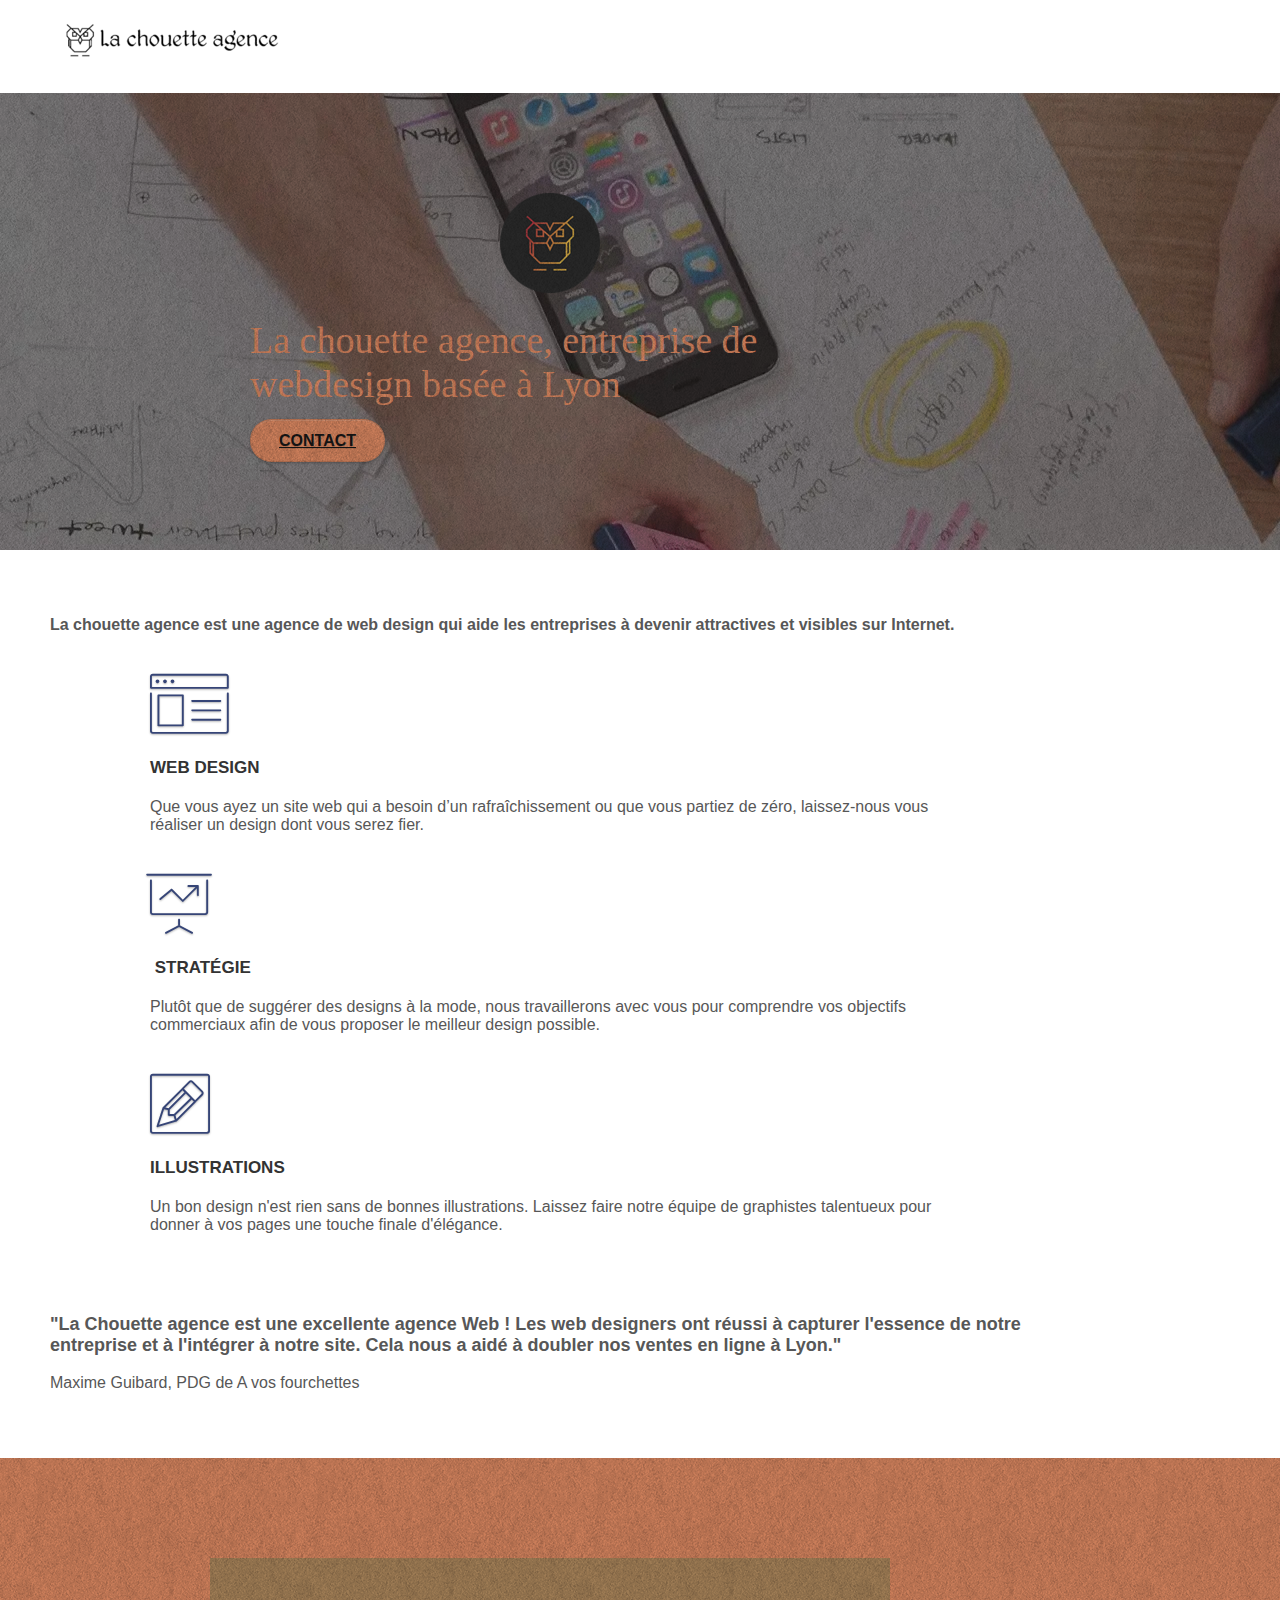
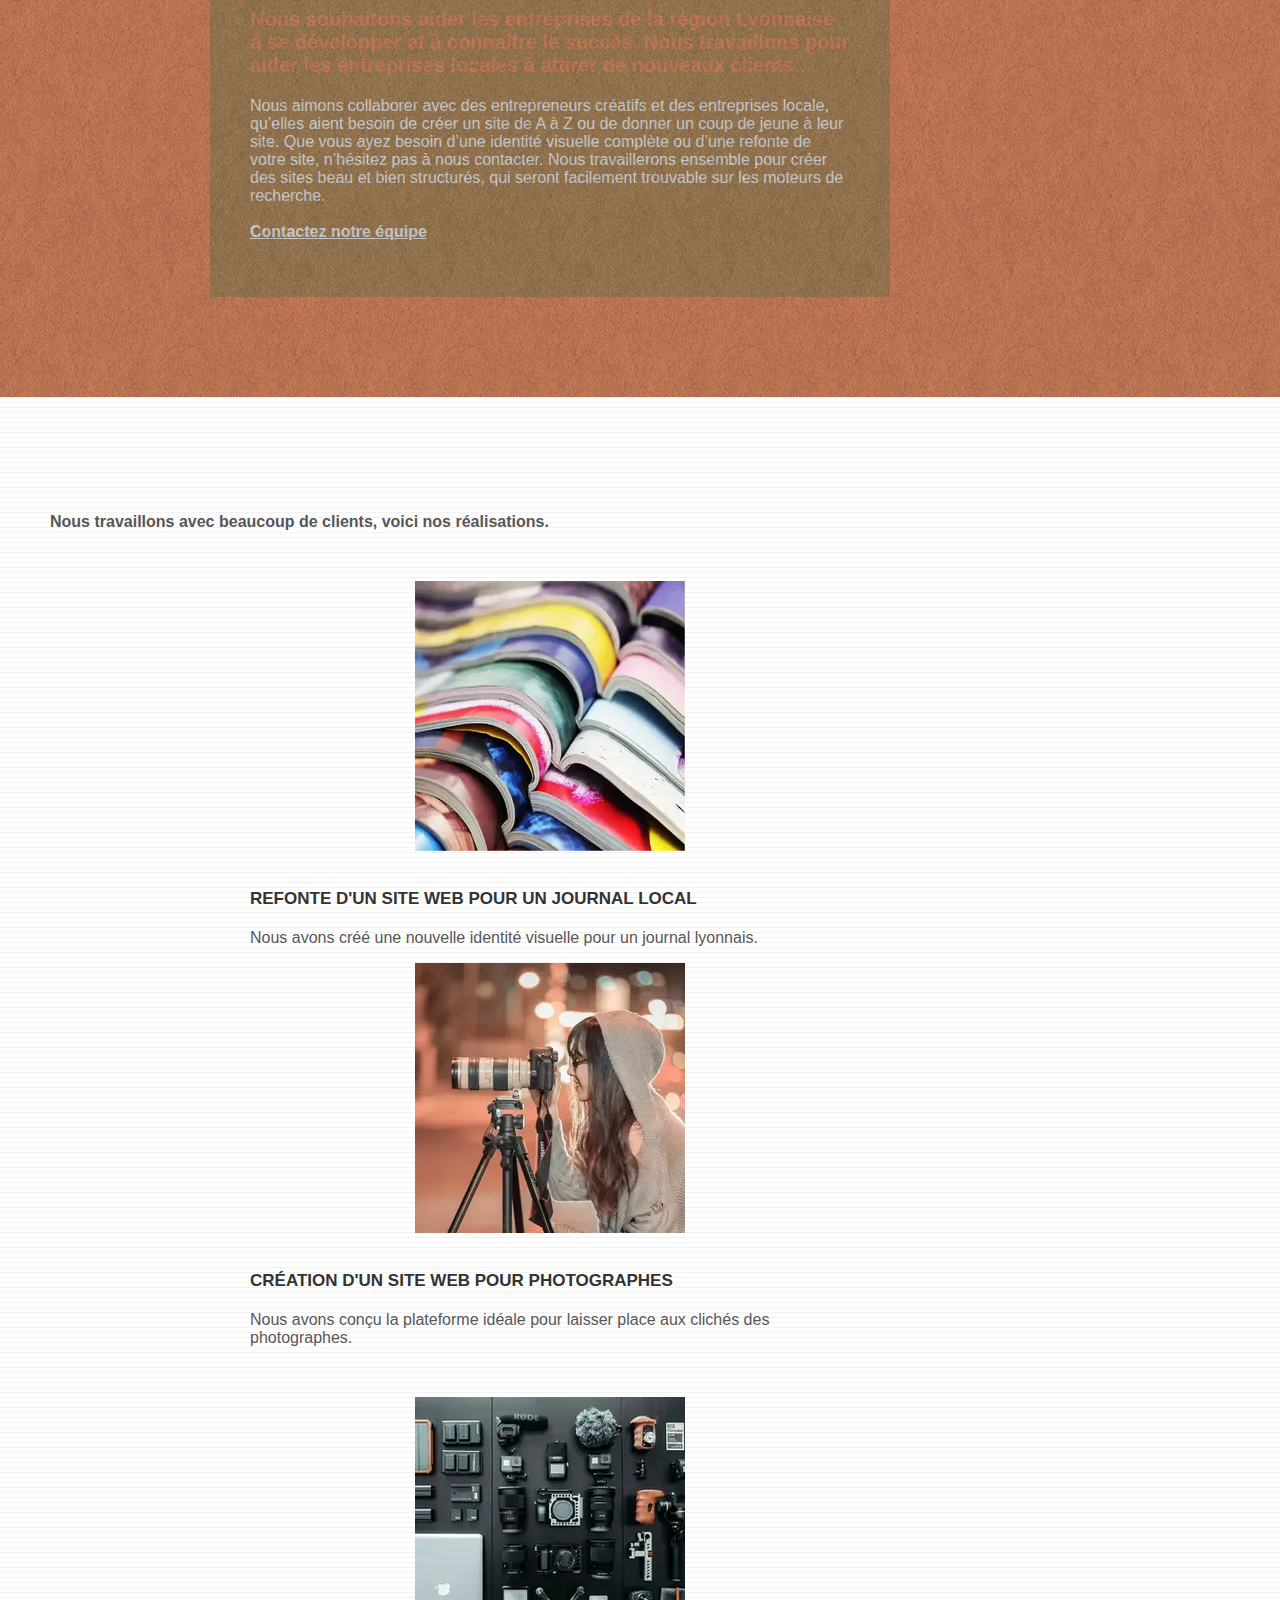
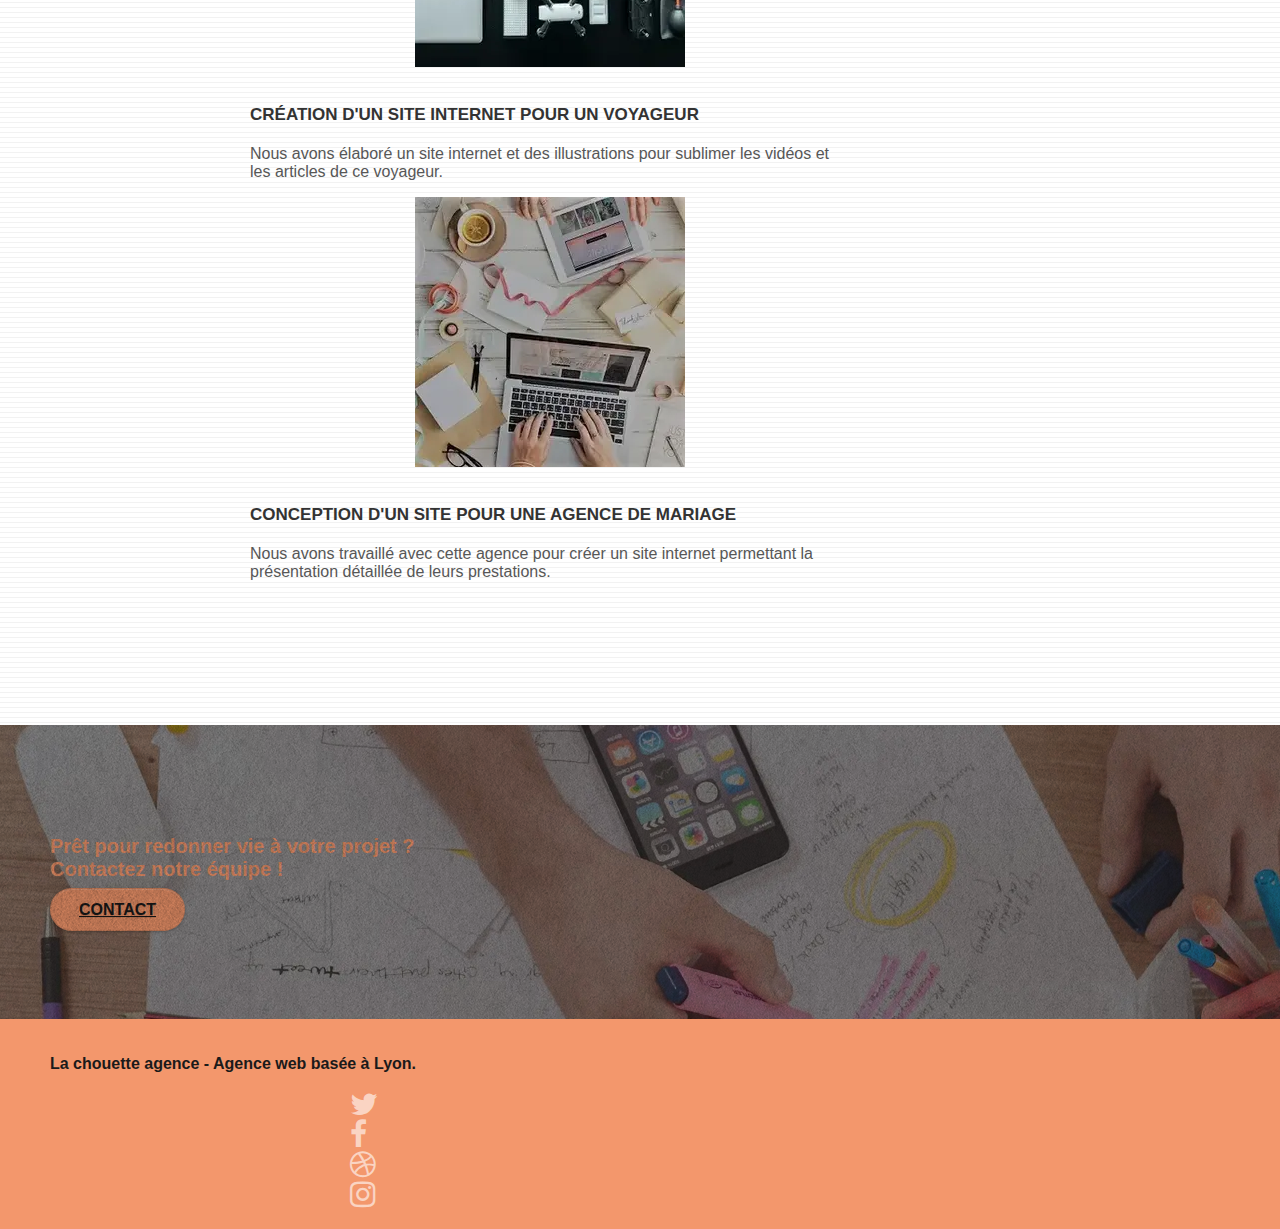
<file: index.html>
<!doctype html>
<html lang="fr">
	<head>
		<!-- Analytics -->
		<!-- Global site tag (gtag.js) - Google Analytics -->
		<script async src="https://www.googletagmanager.com/gtag/js?id=UA-171796567-1"></script>
		<script>window.dataLayer = window.dataLayer || [];function gtag(){dataLayer.push(arguments);}gtag('js', new Date());gtag('config', 'UA-171796567-1');</script>
		<!-- Analytics END -->
		<meta charset="utf-8">
		<meta name="description" content="Agence digitale lyon - Agence communication  digitale lyon. Marketing digital, conseil digital, conception graphique, identité visuelle, stratégie de marque. Référencement naturel lyon, SEO lyon">
		<meta name="viewport" content="width=device-width, initial-scale=1.0, viewport-fit=cover">
		<link rel="canonical" href="https://mai201.github.io/LaChouetteAgence/index.html">
		<link rel="shortcut icon" type="image/png" href="favicon.jpg">
		<!-- mise en place lien URL bootstrap CDN  -->
		<link rel="stylesheet" href="https://stackpath.bootstrapcdn.com/bootstrap/4.5.0/css/bootstrap.min.css" integrity="sha384-9aIt2nRpC12Uk9gS9baDl411NQApFmC26EwAOH8WgZl5MYYxFfc+NcPb1dKGj7Sk" crossorigin="anonymous">

		<link rel="stylesheet" type="text/css" href="style.min.css"> 
		<link rel="stylesheet" type="text/css" href="./css/font-awesome.min.css">
		<link rel="stylesheet" type="text/css" href="./css/et-line.min.css">
	
		<!-- CDN version of jQuery -->
		<script src="https://code.jquery.com/jquery-3.5.1.min.js" integrity="sha256-9/aliU8dGd2tb6OSsuzixeV4y/faTqgFtohetphbbj0=" crossorigin="anonymous"></script>
		<!-- mise en place boostrap CDN version of javascript  -->
		<script async src="https://stackpath.bootstrapcdn.com/bootstrap/4.5.0/js/bootstrap.min.js" integrity="sha384-OgVRvuATP1z7JjHLkuOU7Xw704+h835Lr+6QL9UvYjZE3Ipu6Tp75j7Bh/kR0JKI" crossorigin="anonymous"></script>

		<script async src="./js/blocs.min.js"></script>
		<script defer src="./js/jquery.touchSwipe.min.js"></script>
		<script async src="./js/gmaps.min.js"></script>
		<title>Accueil - La Chouette Agence - Entreprise Webdesign à Lyon</title>		
	</head>
	<body>
		<!-- Principal conteneur -->
		<div class="page-container">
			<!-- header, ancien bloc-0 -->
			<header class="bloc bgc-white l-bloc" aria-label="primary">
				<div class="container bloc-sm">
					<nav class="navbar row">
						<div class="navbar-header">
							<a class="navbar-brand" href="index.html" aria-label="button">
								<img src="img/la-chouette-agence.png" alt="logo avec texte de la Chouette agence" title="La chouette agence" />
							</a>
							<button id="nav-toggle" type="button" class="ui-navbar-toggle navbar-toggler" data-toggle="collapse" data-target=".navbar-1" aria-label="menu">
								<span class="sr-only">Toggle navigation</span>
								<span class="navbar-toggler-icon"></span>
								<span class="navbar-toggler-icon"></span>
								<span class="navbar-toggler-icon"></span>
							</button>
						</div>
						<div class="collapse navbar-collapse navbar-1 special-dropdown-nav">
							<ul class="site-navigation nav navbar-nav" >
								<li>
									<a href="contact.html" title="Contactez-nous" aria-label="button">Contact</a>
								</li>
							</ul>
						</div>
					</nav>
				</div>
			</header>
			<!-- header END -->
			<!-- bloc-1-presentation -->
			<div class="bloc bgc-dark-slate-blue bg-banniere d-bloc bg-t-edge bloc-bg-texture texture-paper b-parallax">
				<div class="container bloc-lg">
					<div class="row tight-width-whitespace">
						<div class="col-sm-12">
							<img src="img/logo.png" class="center-block" width="100" alt="Logo de La chouette Agence, entreprise webdesign à Lyon" title="logo de la Chouette Agence" />
							<h1 class="text-center hero-bloc-text tc-white ">
								La chouette agence, entreprise de webdesign basée à Lyon
							</h1>
							<div class="text-center">
								<a href="contact.html" class="btn btn-lg btn-clean btn-rd cta-hero btn-atomic-tangerine" id="cta-hero" title="Contactez-nous" aria-label="button">Contact</a>
							</div>
						</div>
					</div>
				</div>
			</div>
			<!-- bloc-1-presentation END -->
			<!-- bloc-2-services -->
			<main class="bloc bgc-white l-bloc">
				<div class="container bloc-md">
					<div class="row">
						<div class="col-sm-12 text-center">
							<p class="ptitle">La chouette agence est une agence de web design qui aide les entreprises à devenir attractives et visibles sur Internet.</p>
						</div>
					</div>
					<div class="row voffset-lg med-width-whitespace">
						<div class="col-sm-4">
							<div class="text-center">
								<span class="et-icon-browser sm-shadow icon-dark-slate-blue icons icon-lg"></span>
							</div>
							<h2 class="mg-md text-center">
								Web design
							</h2>
							<p class="text-center ">
								Que vous ayez un site web qui a besoin d&rsquo;un rafraîchissement ou que vous partiez de zéro, laissez-nous vous réaliser un design dont vous serez fier.
							</p>
						</div>
						<div class="col-sm-4">
							<div class="text-center">
								<span class="et-icon-presentation sm-shadow icon-dark-slate-blue icons icon-lg"></span>
							</div>
							<h2 class="mg-md text-center">
								&nbsp;Stratégie
							</h2>
							<p class="text-center ">
								Plutôt que de suggérer des designs à la mode, nous travaillerons avec vous pour comprendre vos objectifs commerciaux afin de vous proposer le meilleur design possible.<br>
							</p>
						</div>
						<div class="col-sm-4">
							<div class="text-center">
								<span class="et-icon-edit sm-shadow icon-dark-slate-blue icons icon-lg"></span>
							</div>
							<h2 class="mg-md text-center">
								Illustrations
							</h2>
							<p class="text-center ">
								Un bon design n'est rien sans de bonnes illustrations. Laissez faire notre équipe de graphistes talentueux pour donner à vos pages une touche finale d'élégance.
							</p>
						</div>
					</div>
					<div class="row voffset-lg voffset">
						<div class="col-xs-12 col-md-8 col-md-offset-2 text-center">
							<p class="psize-citation">"La Chouette agence est une excellente agence Web ! Les web designers ont réussi à capturer l'essence de notre entreprise et à l'intégrer à notre site. Cela nous a aidé à doubler nos ventes en ligne à Lyon."</p>
							<p class="psize-citation-lgd">Maxime Guibard, PDG de A vos fourchettes</p>
						</div>
					</div>
				</div>
			</main>
			<!-- bloc-2-services END -->
			<!-- bloc-3-what-i-do -->
			<div class="bloc tc-white bgc-atomic-tangerine bg-presentation d-bloc bloc-bg-texture texture-paper b-parallax">
				<div class="container bloc-lg">
					<div class="row tight-width-whitespace black-background">
						<div class="col-sm-12">
							<p class="mg-md text-center tc-white psize">
								Nous souhaitons aider les entreprises de la région Lyonnaise à se développer et à connaître le succès. Nous travaillons pour aider les entreprises locales à attirer de nouveaux clients .<br>
							</p>
							<p class="text-center white">
								Nous aimons collaborer avec des entrepreneurs créatifs et des entreprises locale, qu’elles aient besoin de créer un site de A à Z ou de donner un coup de jeune à leur site. Que vous ayez besoin d’une identité visuelle complète ou d’une refonte de votre site, n’hésitez pas à nous contacter. Nous travaillerons ensemble pour créer des sites beau et bien structurés, qui seront facilement trouvable sur les moteurs de recherche. <br><br><a class="ltc-white bold-link" href="contact.html" title="Contactez-nous" aria-label="button">Contactez notre équipe</a><br>
							</p>
						</div>
					</div>
				</div>
			</div>
			<!-- bloc-3-what-i-do END -->
			<!-- bloc-4-portfolio -->
			<article class="bloc bgc-white bg-lines-h2-bg bg-repeat l-bloc">
				<div class="container bloc-lg">
					<div class="row">
						<div class="col-sm-12 text-center">
							<p class="ptitle">Nous travaillons avec beaucoup de clients, voici nos réalisations.</p>
						</div>
					</div>
					<div class="row tight-width-whitespace portfolio-row">
						<div class="col-sm-6">
							<a href="#" data-lightbox="img/1-journal.webp" data-gallery-id="gallery-1" data-caption="Refonte d'un site web pour un journal local" data-frame="snapshot-lb"><img src="img/1-journal.webp" class="img-responsive embed-responsive portfolio-thumb" alt="site web amélioré pour journal local" title="Refonte d'un site web pour un journal local"/></a>
							<h2 class="mg-md text-center">
								Refonte d'un site web pour un journal local
							</h2>
							<p class="text-center">
								Nous avons créé une nouvelle identité visuelle pour un journal lyonnais.
							</p>
						</div>
						<div class="col-sm-6">
							<a href="#" data-lightbox="img/2-photographe.webp" data-gallery-id="gallery-1" data-caption="Création d'un site web pour photographes" data-frame="snapshot-lb"><img src="img/2-photographe.webp" class="img-responsive embed-responsive portfolio-thumb" alt="site web créé pour photographes" title="Création de site web pour photographes"/></a>
							<h2 class="mg-md text-center">
								Création d'un site web pour photographes
							</h2>
							<p class="text-center">
								Nous avons conçu la plateforme idéale pour laisser place aux clichés des photographes.
							</p>
						</div>
					</div>
					<div class="row tight-width-whitespace portfolio-row">
						<div class="col-sm-6">
							<a href="#" data-lightbox="img/3-photo-voyageur.webp" data-gallery-id="gallery-1" data-caption="Création d'un site internet pour un voyageur" data-frame="snapshot-lb"><img src="img/3-photo-voyageur.webp" class="img-responsive embed-responsive portfolio-thumb" alt="site web créé pour voyageur" title="Création de site web pour voyageur"/></a>
							<h2 class="mg-md text-center">
								Création d'un site internet pour un voyageur
							</h2>
							<p class="text-center">
								Nous avons élaboré un site internet et des illustrations pour sublimer les vidéos et les articles de ce voyageur.
							</p>
						</div>
						<div class="col-sm-6">
							<a href="#" data-lightbox="img/4-photo-mariage.webp" data-gallery-id="gallery-1" data-caption="Conception d'un site pour une agence de mariage" data-frame="snapshot-lb"><img src="img/4-photo-mariage.webp" class="img-responsive embed-responsive portfolio-thumb" alt="site web créé pour agence de mariage" title="Création de site web pour agence de mariage"/></a>
							<h2 class="mg-md text-center">
								Conception d'un site pour une agence de mariage
							</h2>
							<p class="text-center">
								Nous avons travaillé avec cette agence pour créer un site internet permettant la présentation détaillée de leurs prestations.
							</p>
						</div>
					</div>
				</div>
			</article>
			<!-- bloc-4-portfolio END -->
			<!-- bloc-5-cta -->
			<div class="bloc bgc-dark-slate-blue bg-banniere d-bloc bloc-bg-texture texture-paper">
				<div class="container bloc-lg">
					<div class="row">
						<p class="mg-md text-center tc-white psize">
							Prêt pour redonner vie à votre projet ?<br>Contactez notre équipe !
						</p>
						<div class="col-sm-12 text-center">
							<a href="contact.html" class="btn btn-atomic-tangerine btn-clean btn-rd btn-lg cta-hero" title="Contactez-nous" aria-label="button">Contact</a>
						</div>
					</div>
				</div>
			</div>
			<!-- bloc-5-cta END -->
			<!-- Footer ancien bloc-8 -->
			<footer class="bloc bgc-atomic-tangerine d-bloc">
				<div class="container bloc-sm">
					<div class="row">
						<div class="col-sm-12">
							<p class="text-center ptitle pcolor">
								La chouette agence - Agence web basée à Lyon.<br>
							</p>
							<div class="row row-no-gutters social">
								<div class="col-sm-3">
									<div class="text-center">
										<a class="social" href="https://www.twitter.com" target="_blank" rel="noopener noreferrer" title="Retrouvez-nous sur Twitter" aria-label="Retrouvez-nous sur Twitter"><span class="fa fa-twitter icon-md"></span></a>
									</div>
								</div>
								<div class="col-sm-3">
									<div class="text-center">
										<a class="social" href="https://www.facebook.com" target="_blank" rel="noopener noreferrer" title="Retrouvez-nous sur Facebook" aria-label="Retrouvez-nous sur Facebook"><span class="fa fa-facebook icon-md"></span></a>
									</div>
								</div>
								<div class="col-sm-3">
									<div class="text-center">
										<a class="social" href="https://www.dribbble.com" target="_blank" rel="noopener noreferrer" title="Retrouvez-nous sur Dribbble" aria-label="Retrouvez-nous sur Dribbble"><span class="fa fa-dribbble icon-md"></span></a>
									</div>
								</div>
								<div class="col-sm-3">
									<div class="text-center">
										<a class="social" href="https://www.instagram.com" target="_blank" rel="noopener noreferrer" title="Retrouvez-nous sur Instagram" aria-label="Retrouvez-nous sur Instagram"><span class="fa fa-instagram icon-md"></span></a>
									</div>
								</div>
							</div>
						</div>
					</div>
				</div>
			</footer>
			<!-- Footer ancien bloc-8 END -->
		</div>
		<!-- Principal conteneur END -->
	</body>
</html>
</file>
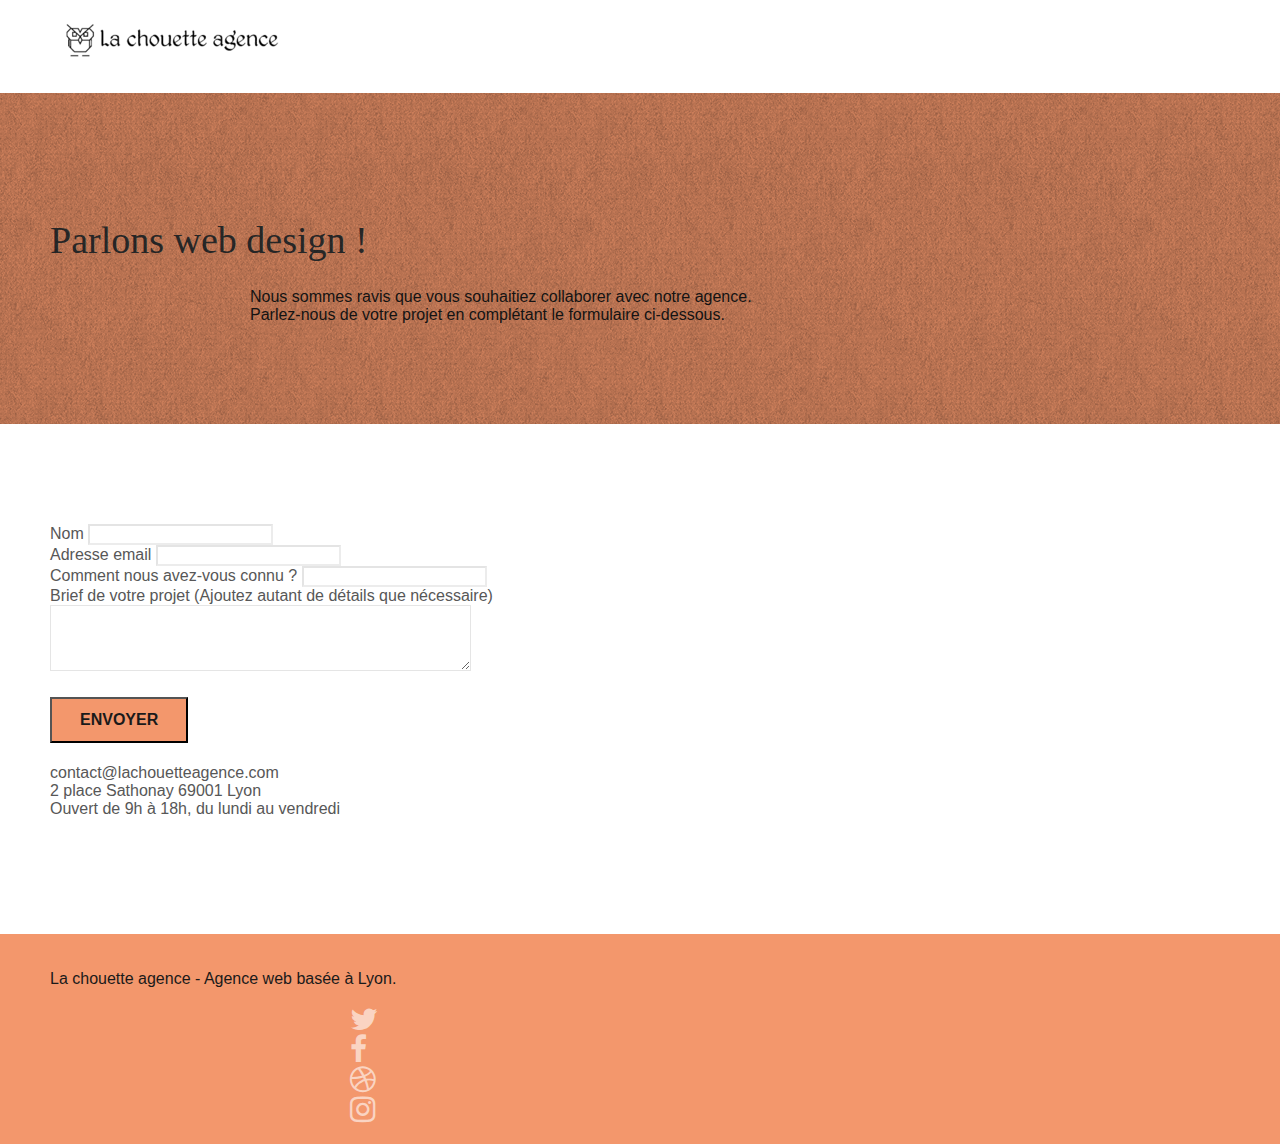
<file: contact.html>
<!doctype html>
<html lang="fr">
	<head>
		<!-- Analytics -->
		<!-- Global site tag (gtag.js) - Google Analytics -->
		<script async src="https://www.googletagmanager.com/gtag/js?id=UA-171796567-1"></script>
		<script>window.dataLayer = window.dataLayer || [];function gtag(){dataLayer.push(arguments);}gtag('js', new Date());gtag('config', 'UA-171796567-1');</script>
		<!-- Analytics END -->
		<meta charset="utf-8">
		<meta name="description" content="Page de contact, formulaire, La Chouette Agence, Entreprise de Webdesign à Lyon">
		<meta name="viewport" content="width=device-width, initial-scale=1.0, viewport-fit=cover">
		<link rel="shortcut icon" type="image/png" href="favicon.jpg">
		<!-- mise en place lien bootstrap CDN  -->
		<link rel="stylesheet" href="https://stackpath.bootstrapcdn.com/bootstrap/4.5.0/css/bootstrap.min.css" integrity="sha384-9aIt2nRpC12Uk9gS9baDl411NQApFmC26EwAOH8WgZl5MYYxFfc+NcPb1dKGj7Sk" crossorigin="anonymous">

		<link rel="stylesheet" type="text/css" href="style.min.css">
		<link rel="stylesheet" type="text/css" href="./css/font-awesome.min.css">
		<link rel="stylesheet" type="text/css" href="./css/et-line.min.css">
		<!-- CDN version of jQuery -->
		<script src="https://code.jquery.com/jquery-3.5.1.min.js" integrity="sha256-9/aliU8dGd2tb6OSsuzixeV4y/faTqgFtohetphbbj0=" crossorigin="anonymous"></script>
		<!-- mise en place boostrap CDN version of javascript  -->
		<script async src="https://stackpath.bootstrapcdn.com/bootstrap/4.5.0/js/bootstrap.min.js" integrity="sha384-OgVRvuATP1z7JjHLkuOU7Xw704+h835Lr+6QL9UvYjZE3Ipu6Tp75j7Bh/kR0JKI" crossorigin="anonymous"></script>
		
		<script async src="./js/blocs.min.js"></script>
		<script defer src="./js/jqBootstrapValidation.min.js"></script>
		<script defer src="./js/formHandler.min.js"></script>
		<title>Contact - La Chouette Agence - Entreprise Webdesign à Lyon</title>		
	</head>
	<body>
		<!-- Principal conteneur -->
		<div class="page-container">
			<!-- header, ancien bloc-0 -->
			<header class="bloc bgc-white l-bloc" aria-label="primary">
				<div class="container bloc-sm">
					<nav class="navbar row">
						<div class="navbar-header">
							<a class="navbar-brand" href="index.html" aria-label="button">
								<img src="img/la-chouette-agence.png" alt="logo avec texte de la Chouette agence" title="La chouette agence"/>
							</a>
							<button id="nav-toggle" type="button" class="ui-navbar-toggle navbar-toggler" data-toggle="collapse" data-target=".navbar-1" aria-label="menu">
								<span class="sr-only">Toggle navigation</span>
								<span class="navbar-toggler-icon"></span>
								<span class="navbar-toggler-icon"></span>
								<span class="navbar-toggler-icon"></span>
							</button>
						</div>
						<div class="collapse navbar-collapse navbar-1 special-dropdown-nav">
							<ul class="site-navigation nav navbar-nav">
								<li>
									<a href="index.html" title="Retour à la page d'accueil" aria-label="button">Accueil</a>
								</li>
							</ul>
						</div>
					</nav>
				</div>
			</header>
			<!-- header END -->
			<!-- bloc-6 -->
			<div class="bloc bg-dots-bg bg-repeat bgc-atomic-tangerine d-bloc bloc-bg-texture texture-paper">
				<div class="container bloc-lg">
					<div class="row">
						<div class="col-sm-12">
							<h1 class="text-center hero-bloc-text">
								Parlons web design !
							</h1>
							<p class="text-center mg-lg tight-width-whitespace pcolor">
								Nous sommes ravis que vous souhaitiez collaborer avec notre agence.<br>
								Parlez-nous de votre projet en complétant le formulaire ci-dessous.
							</p>
						</div>
					</div>
				</div>
			</div>
			<!-- bloc-6 END -->
			<!-- bloc-7 -->
			<main class="bloc bgc-white l-bloc">
				<div class="container bloc-lg">
					<div class="row">
						<div class="col-sm-6">
							<form id="form_1" action="includes/form_1.php" method="post" novalidate class="AVAST_PAM_nonloginform">
								<div class="form-group">
									<label for="name">
										Nom
									</label>
									<input id="name" class="form-control" required />
								</div>
								<div class="form-group">
									<label for="email">
										Adresse email
									</label>
									<input id="email" class="form-control" type="email" required />
								</div>
								<div class="form-group">
									<label for="info">
										Comment nous avez-vous connu ?
									</label>
									<input id="info" class="form-control" type="text" required />
								</div>
								<div class="form-group">
									<label for="message">
										Brief de votre projet (Ajoutez autant de détails que nécessaire)<br>
									</label>
									<textarea id="message" class="form-control" rows="4" cols="50" required></textarea>
								</div> 
								<button class="bloc-button btn btn-lg btn-block cta-hero btn-atomic-tangerine" type="submit">
									Envoyer
								</button>
							</form>
						</div>
						<div class="col-sm-6">
							<p>contact@lachouetteagence.com<br>2 place Sathonay 69001 Lyon<br>Ouvert de 9h à 18h, du lundi au vendredi<br>
							</p>
						</div>
					</div>
				</div>
			</main>
			<!-- bloc-7 END -->
			<!-- ScrollToTop Button -->
			<a class="bloc-button btn btn-d scrollToTop" onclick="scrollToTarget('1')"><span class="fa fa-chevron-up"></span></a>
			<!-- ScrollToTop Button END-->
			<!-- Footer ancien bloc-8 -->
			<footer class="bloc bgc-atomic-tangerine d-bloc">
				<div class="container bloc-sm">
					<div class="row">
						<div class="col-sm-12">
							<p class="text-center pcolor">
								La chouette agence - Agence web basée à Lyon.<br>
							</p>
							<div class="row row-no-gutters social">
								<div class="col-sm-3">
									<div class="text-center">
										<a class="social" href="https://www.twitter.com" target="_blank" rel="noopener noreferrer" title="Retrouvez-nous sur Twitter" aria-label="Retrouvez-nous sur Twitter"><span class="fa fa-twitter icon-md"></span></a>
									</div>
								</div>
								<div class="col-sm-3">
									<div class="text-center">
										<a class="social" href="https://www.facebook.com" target="_blank" rel="noopener noreferrer" title="Retrouvez-nous sur Facebook" aria-label="Retrouvez-nous sur Facebook"><span class="fa fa-facebook icon-md"></span></a>
									</div>
								</div>
								<div class="col-sm-3">
									<div class="text-center">
										<a class="social" href="https://www.dribbble.com" target="_blank" rel="noopener noreferrer" title="Retrouvez-nous sur Dribbble" aria-label="Retrouvez-nous sur Dribbble"><span class="fa fa-dribbble icon-md"></span></a>
									</div>
								</div>
								<div class="col-sm-3">
									<div class="text-center">
										<a class="social" href="https://www.instagram.com" target="_blank" rel="noopener noreferrer" title="Retrouvez-nous sur Instagram" aria-label="Retrouvez-nous sur Instagram"><span class="fa fa-instagram icon-md"></span></a>
									</div>
								</div>
							</div>
						</div>
					</div>
				</div>
			</footer>
			<!-- Footer ancien bloc-8 END -->
		</div>
		<!-- Principal conteneur END -->
	</body>
</html>
</file>
<file: style.min.css>
body{margin:0;padding:0;background:#FFF;overflow-x:hidden;-webkit-font-smoothing:antialiased;-moz-osx-font-smoothing:grayscale}a,button{transition:all .3s ease-in-out;outline:none!important}a:hover{text-decoration:none;cursor:pointer}#page-loading-blocs-notifaction{position:fixed;top:0;bottom:0;width:100%;z-index:100000;background:#FFF url(img/pageload-spinner.gif) no-repeat center center}.bloc{width:100%;clear:both;background:50% 50% no-repeat;padding:0 50px;-webkit-background-size:cover;-moz-background-size:cover;-o-background-size:cover;background-size:cover;position:relative}.bloc .container{padding-left:0;padding-right:0}.bloc-lg{padding:100px 50px}.bloc-md{padding:50px}.bloc-sm{padding:20px 50px}.bg-center,.bg-l-edge,.bg-r-edge,.bg-t-edge,.bg-b-edge,.bg-tl-edge,.bg-bl-edge,.bg-tr-edge,.bg-br-edge,.bg-repeat{-webkit-background-size:auto!important;-moz-background-size:auto!important;-o-background-size:auto!important;background-size:auto!important}.bg-repeat{background:repeat}.bg-t-edge{background:top no-repeat}.bloc-bg-texture::before{content:"";background-size:2px 2px;position:absolute;top:0;bottom:0;left:0;right:0}.texture-paper::before{background:url(img/texture-paper.png);background-size:280px 280px}.b-parallax{background-attachment:fixed}.d-bloc{color:rgba(255,255,255,.7)}.d-bloc button:hover{color:rgba(255,255,255,.9)}.d-bloc .icon-round,.d-bloc .icon-square,.d-bloc .icon-rounded,.d-bloc .icon-semi-rounded-a,.d-bloc .icon-semi-rounded-b{border-color:rgba(255,255,255,.9)}.d-bloc .divider-h span{border-color:rgba(255,255,255,.2)}.d-bloc .a-btn,.d-bloc .navbar a,.d-bloc .navbar-brand,.d-bloc a .icon-sm,.d-bloc a .icon-md,.d-bloc a .icon-lg,.d-bloc a .icon-xl,.d-bloc h1 a,.d-bloc h2 a,.d-bloc p a{color:rgba(255,255,255,.6)}.navbar a{margin-right:20px}.d-bloc .a-btn:hover,.d-bloc .navbar a:hover,.d-bloc .navbar-brand:hover,.d-bloc a:hover .icon-sm,.d-bloc a:hover .icon-md,.d-bloc a:hover .icon-lg,.d-bloc a:hover .icon-xl,.d-bloc h1 a:hover,.d-bloc h2 a:hover,.d-bloc p a:hover{color:rgba(255,255,255,1)}.d-bloc .navbar-toggler .navbar-toggler-icon{background:rgba(255,255,255,1)}.d-bloc .btn-wire,.d-bloc .btn-wire:hover{color:rgba(255,255,255,1);border-color:rgba(255,255,255,1)}.d-bloc .panel{color:rgba(0,0,0,.5)}.d-bloc .panel button:hover{color:rgba(0,0,0,.7)}.d-bloc .panel icon{border-color:rgba(0,0,0,.7)}.d-bloc .panel .divider-h span{border-color:rgba(0,0,0,.1)}.d-bloc .panel .a-btn{color:rgba(0,0,0,.6)}.d-bloc .panel .a-btn:hover{color:rgba(0,0,0,1)}.d-bloc .panel .btn-wire,.d-bloc .panel .btn-wire:hover{color:rgba(0,0,0,.7);border-color:rgba(0,0,0,.3)}.d-bloc .panel,.l-bloc{color:rgba(0,0,0,.5)}.d-bloc .panel button:hover,.l-bloc button:hover{color:rgba(0,0,0,.7)}.l-bloc .icon-round,.l-bloc .icon-square,.l-bloc .icon-rounded,.l-bloc .icon-semi-rounded-a,.l-bloc .icon-semi-rounded-b{border-color:rgba(0,0,0,.7)}.d-bloc .panel .divider-h span,.l-bloc .divider-h span{border-color:rgba(0,0,0,.1)}.d-bloc .panel .a-btn,.l-bloc .a-btn,.l-bloc .navbar a,.l-bloc .navbar-brand,.l-bloc a .icon-sm,.l-bloc a .icon-md,.l-bloc a .icon-lg,.l-bloc a .icon-xl,.l-bloc h1 a,.l-bloc h2 a,.l-bloc p a{color:rgba(0,0,0,.6)}.d-bloc .panel .a-btn:hover,.l-bloc .a-btn:hover,.l-bloc .navbar a:hover,.l-bloc .navbar-brand:hover,.l-bloc a:hover .icon-sm,.l-bloc a:hover .icon-md,.l-bloc a:hover .icon-lg,.l-bloc a:hover .icon-xl,.l-bloc h1 a:hover,.l-bloc h2 a:hover,.l-bloc p a:hover{color:rgba(0,0,0,1)}.l-bloc .navbar-toggler .navbar-toggler-icon{color:rgba(0,0,0,.6)}.d-bloc .panel .btn-wire,.d-bloc .panel .btn-wire:hover,.l-bloc .btn-wire,.l-bloc .btn-wire:hover{color:rgba(0,0,0,.7);border-color:rgba(0,0,0,.3)}.voffset{margin-top:30px}.voffset-lg{margin-top:80px}.row-no-gutters{margin-right:0;margin-left:0}.row.row-no-gutters>[class^="col-"],.row.row-no-gutters>[class*=" col-"]{padding-right:0;padding-left:0}h1{font-size:32px}.navbar{margin-bottom:0;z-index:1}.navbar-brand{height:auto;padding:3px 15px;font-size:25px;font-weight:400;font-weight:600;line-height:44px}.navbar-brand img{max-height:200px;margin:0 5px 0 0;display:inline}.navbar-brand img[src$=svg]{min-width:100px}.nav-center .navbar-brand img{margin:0}.navbar .nav{padding-top:2px;margin-right:-16px;float:right;z-index:1}.nav>li{float:left;margin-top:4px;font-size:16px}.navbar-nav .open .dropdown-menu>li>a{text-align:inherit}.nav>li a:hover,.nav>li a:focus{background:transparent}.navbar-toggler{margin:10px 10px 0 0;border:0}.navbar-toggler:hover{background:transparent!important}.navbar-toggler .navbar-toggler-icon{background-color:rgba(0,0,0,.5);width:26px;height:2px;display:block;border-radius:1px;margin-top:4px}.navbar.nav{float:left}@media (min-width:768px){.site-navigation{position:absolute;top:50%;right:20px;transform:translate(0,-50%);-webkit-transform:translateY(-50%)}.nav>li .dropdown-menu a,.nav>li .dropdown-menu a:hover{color:#484848}.nav-center{text-align:center}.nav-center .navbar-header{width:100%}.nav-center .navbar-header,.nav-center .navbar-brand,.nav-center .nav>li{float:none;display:inline-block}.nav-center .site-navigation{position:relative;width:100%;right:0;margin-right:0;margin-top:20px}.nav-center.mini-nav .navbar-toggler{float:none;margin:10px auto 0}#nav-toggle.ui-navbar-toggle.navbar-toggler{display:none!important}.navbar-collapse{display:block!important}}.nav>li>.dropdown a{background:none!important;display:block;padding:14px 15px}nav .caret{margin:0 5px}.dropdown-menu .dropdown-menu{top:-8px;left:100%}.dropdown-menu .dropmenu-flow-right{top:100%;left:0;margin-left:-1px;border-top-left-radius:0;border-top-right-radius:0}.dropdown-menu .dropdown span{border:4px solid #000;border-top-color:transparent;border-right-color:transparent;border-bottom-color:transparent;margin:6px -5px 0 0!important;float:right}.mg-md{margin-top:10px;margin-bottom:20px}.mg-lg{margin-top:10px;margin-bottom:40px}.btn{margin:0 5px 5px 0}.btn.pull-right{margin:0 0 5px 5px}.btn-d,.btn-d:hover,.btn-d:focus{color:#FFF;background:rgba(0,0,0,.3)}button{outline:none!important}.btn-rd{border-radius:40px}.btn-clean{border:1px solid rgba(0,0,0,.08);border-bottom-color:rgba(0,0,0,.1);text-shadow:0 1px 0 rgba(0,0,1,.1);box-shadow:0 1px 3px rgba(0,0,1,.25),inset 0 1px 0 0 rgba(255,255,255,.15)}.icon-md{font-size:30px!important}.icon-lg{font-size:60px!important}.sm-shadow{text-shadow:0 1px 2px rgba(0,0,0,.3)}.panel-sq,.panel-sq .panel-heading,.panel-sq .panel-footer{border-radius:0}.panel-rd{border-radius:30px}.panel-rd .panel-heading{border-radius:29px 29px 0 0}.panel-rd .panel-footer{border-radius:0 0 29px 29px}.form-control{border-color:rgba(0,0,0,.1);box-shadow:none}.scrollToTop{width:40px;height:40px;position:fixed;bottom:20px;right:20px;opacity:0;z-index:500;transition:all .3s ease-in-out}.scrollToTop span{margin-top:6px}.showScrollTop{font-size:14px;opacity:1}a[data-lightbox]{position:relative;display:block;text-align:center}a[data-lightbox]:hover::before{content:"+";font-family:"HelveticaNeue-Light","Helvetica Neue Light","Helvetica Neue",Helvetica,Arial;font-size:32px;width:50px;height:50px;margin-left:-25px;border-radius:50%;background:rgba(0,0,0,.6);color:#FFF;font-weight:100;z-index:1;position:absolute;top:50%;transform:translateY(-50%);-webkit-transform:translateY(-50%)}a[data-lightbox]:hover img{opacity:.6;-webkit-animation-fill-mode:none;animation-fill-mode:none}#lightbox-modal{display:flex;align-items:center}#lightbox-modal .modal-dialog{width:90%;max-width:900px;margin:0 auto 0}#lightbox-modal .modal-dialog img{max-height:90vh;margin:0 auto 20px auto}@media (max-width:374px){.modal-dialog img{width:245px}}.lightbox-caption{padding:20px;color:#FFF;background:rgba(0,0,0,.5);position:absolute;left:15px;right:15px;bottom:0}.close-lightbox{color:#FFF;font-size:30px;position:absolute;top:20px;right:20px;z-index:20;background:rgba(0,0,0,.5);border:none;line-height:30px;padding:0 9px 5px;opacity:.3}.close-lightbox:hover,.next-lightbox:hover,.prev-lightbox:hover{opacity:1;color:#FFF}.next-lightbox,.prev-lightbox{font-size:20px;color:rgba(255,255,255,.9);background:rgba(0,0,0,.5);transition:all .2s ease-in-out;position:absolute;top:45%;z-index:1;opacity:.4}.next-lightbox{padding:6px 8px 1px 13px;right:25px}.prev-lightbox{padding:6px 13px 1px 10px;left:25px}.snapshot-lb .modal-body{padding-bottom:45px;margin-left:auto;margin-right:auto;max-width:100%}.snapshot-lb .lightbox-caption{padding:0;color:rgba(0,0,0,.5);background:none}h1,h2,p,label,.btn,a{font-family:"helvetica";font-weight:400;color:#575757!important}.container{max-width:1000px}.hero-bloc-text{font-size:38px}.hero-bloc-text-sub{font-size:36px}.statement-bloc-text{line-height:26px;font-style:italic;font-size:20px;text-align:center;font-weight:lighter;max-width:520px;margin:auto auto auto auto}.center-block{display:block;margin-right:auto;margin-left:auto}p{font-size:16px}.text-center{display:block;margin-right:auto;margin-left:auto}.psize{font-size:20px;font-weight:bold;margin-right:auto;margin-left:auto}.psize-citation{font-size:18px;font-weight:bold}.psize-citation-lgd{font-size:16px}.ptitle{font-size:16px;font-weight:bold}.tight-width-whitespace{max-width:600px;margin:auto auto auto auto}.pcolor{color:#1A1A1A!important}h1{font-size:20px;font-family:"Open Sans"}.cta-hero{margin-top:22px;color:#FFFFFF!important;text-transform:uppercase;padding:12px 28px 12px 28px;font-size:16px;font-weight:700}.social{max-width:400px;margin:auto auto auto auto}h2{font-size:17px;text-transform:uppercase;font-weight:700;color:#333333!important}.med-width-whitespace{max-width:800px;margin:auto auto auto auto;box-shadow:0 0 0 #000}h1{color:#333333!important}.icons{margin-bottom:14px;margin-top:24px}.white{color:#FFFFFF!important}.thumbnail{display:block;max-width:100%;height:auto}.portfolio-thumb{margin-bottom:24px}.portfolio-row{margin-bottom:44px;margin-top:50px}.avatar{box-shadow:0 4px 9px rgba(0,0,0,.3)}.black-background{background-color:rgba(165,147,99,.7);padding:40px 40px 40px 40px}.bold-link{font-weight:900;text-decoration:underline!important}.bgc-white{background-color:#FFF}.bgc-dark-slate-blue{background-color:#364577}.bgc-atomic-tangerine{background-color:#F3976C}.tc-white{color:#F3976C!important}.btn-atomic-tangerine{background:#F3976C;color:#1A1A1A!important}.btn-atomic-tangerine:hover{background:#c27956!important;color:black!important}.ltc-white{color:#FFFFFF!important}.ltc-white:hover{color:#cccccc!important}.ltc-atomic-tangerine{color:#F3976C!important}.ltc-atomic-tangerine:hover{color:#c27956!important}.icon-dark-slate-blue{color:#364577!important;border-color:#364577!important}.bg-dots-bg{background-image:url(img/dots-bg.png)}.bg-lines-h2-bg{background-image:url(img/lines-h2-bg.png)}.bg-banniere{background-image:url(img/la-chouette-agence-banniere.webp)}.bg-presentation{background-image:url(img/image-de-presentation.webp)}@media (max-width:1024px){.bloc{padding-left:20px;padding-right:20px}.bloc.full-width-bloc,.bloc-tile-2.full-width-bloc .container,.bloc-tile-3.full-width-bloc .container,.bloc-tile-4.full-width-bloc .container{padding-left:0;padding-right:0}}@media (max-width:992px) and (min-width:768px){.navbar .nav{max-width:80%}.nav-center.navbar .nav{max-width:100%}}@media only screen and (min-device-width:768px) and (max-device-width:1024px) and (orientation:landscape){.b-parallax{background-attachment:scroll}}@media only screen and (min-device-width:1024px) and (max-device-width:1366px) and (-webkit-min-device-pixel-ratio:1.5){.b-parallax{background-attachment:scroll}}@media (max-width:991px){.container{width:100%}.b-parallax{background-attachment:scroll}.page-container,#hero-bloc{overflow-x:hidden;position:relative}.bloc{padding-left:constant(safe-area-inset-left);padding-right:constant(safe-area-inset-right)}.bloc-group,.bloc-group .bloc{display:block;width:100%}.bloc-fill-screen .fill-bloc-top-edge,.bloc-fill-screen .fill-bloc-bottom-edge{padding:0 20px;padding-left:constant(safe-area-inset-left);padding-right:constant(safe-area-inset-right)}}@media (max-width:767px){.page-container{overflow-x:hidden;position:relative}h1,h2,p,#disqus_thread{padding-left:10px!important;padding-right:10px!important}.b-parallax{background-attachment:scroll}.navbar .nav{padding-top:0;border-top:1px solid rgba(0,0,0,.2);float:none!important}.navbar.row{margin-left:0;margin-right:0}.site-navigation{position:inherit;transform:none;-webkit-transform:none;-ms-transform:none}.nav>li{margin-top:0;border-bottom:1px solid rgba(0,0,0,.1);background:rgba(0,0,0,.05);text-align:left;padding-left:15px;width:100%}.nav>li:hover{background:rgba(0,0,0,.08)}.dropdown .dropdown a .caret{float:none;margin:5px 0 0 10px!important;border:4px solid #000;border-bottom-color:transparent;border-right-color:transparent;border-left-color:transparent}#hero-bloc .navbar .nav{background:rgba(0,0,0,.8)}#hero-bloc .navbar .nav a{color:rgba(255,255,255,.6)}.hero{padding:50px 0}.hero-nav{left:-1px;right:-1px}.navbar-collapse{padding:0;overflow-x:hidden;-webkit-box-shadow:none;box-shadow:none}.navbar-brand img{max-height:40px;width:auto}.navbar-header{float:none;width:100%}.navbar-toggler{float:right;margin-left:10px}.bloc{padding-left:0;padding-right:0}.bloc-xxl,.bloc-xl,.bloc-lg{padding:40px 0}.bloc-sm,.bloc-md{padding-left:0;padding-right:0}.bloc-tile-2 .container,.bloc-tile-3 .container,.bloc-tile-4 .container,.bloc-fill-screen .fill-bloc-top-edge,.bloc-fill-screen .fill-bloc-bottom-edge{padding-left:0;padding-right:0}.a-block{padding:0 10px}.btn-dwn{display:none}.voffset{margin-top:5px}.voffset-md{margin-top:20px}.voffset-lg{margin-top:30px}form{padding:5px}.close-lightbox{display:inline-block}.blocsapp-device-iphone5{background-size:216px 425px;padding-top:60px;width:216px;height:425px}.blocsapp-device-iphone5 img{width:180px;height:320px}}@media (max-width:400px){.bloc{padding-left:0;padding-right:0}}@media (max-width:767px){.bloc-mob-center-text{text-align:center}}
</file>
